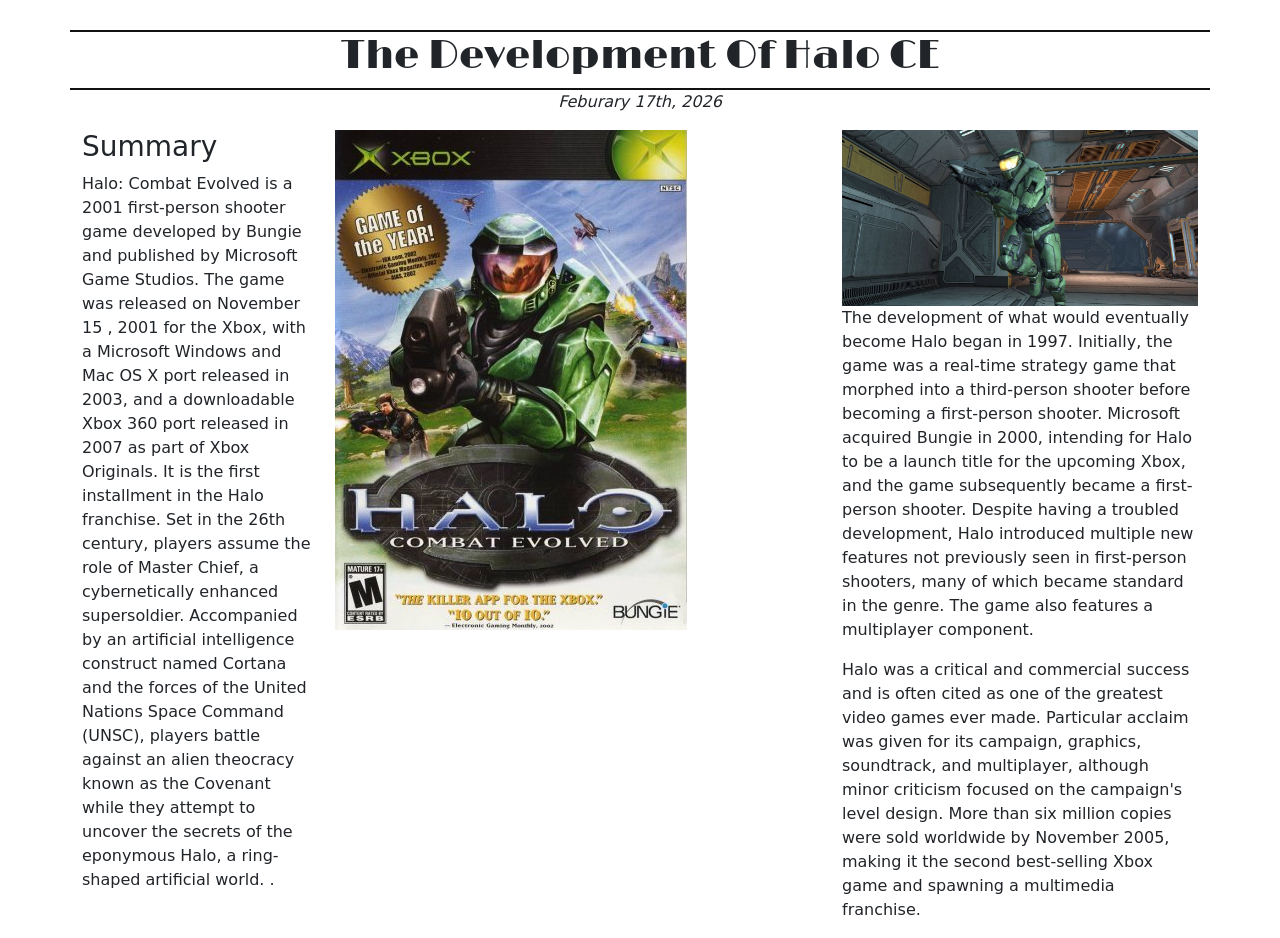
<file: index.html>
<!doctype html>
<html lang="en">
<head>
	<meta charset="utf-8">
	<meta name="viewport" content="width=device-width,initial-scale=1">
	<title>Website Template</title>
	<link href="https://cdn.jsdelivr.net/npm/bootstrap@5.3.8/dist/css/bootstrap.min.css" rel="stylesheet">
	<link rel="stylesheet" href="./assets/css/styles.css">
</head>
<body>
<div class="container">
<div class="row text-center headline">
 <h1>The Development Of Halo CE</h1>
 <link rel="preconnect" href="https://fonts.googleapis.com">
<link rel="preconnect" href="https://fonts.gstatic.com" crossorigin>
<link href="https://fonts.googleapis.com/css2?family=Grenze+Gotisch:wght@100..900&family=Italiana&family=Limelight&family=UnifrakturCook:wght@700&display=swap" rel="stylesheet">
</div> <!-- End Headline -->
<div class="row text-center">
<p><em>Feburary 17th, 2026</em></p>
</div><!-- End Date -->

<div class="row">
	<div class="col-8">
		<div class="row">
			<div class="col-4">
				<h3>Summary</h3>
				<p> Halo: Combat Evolved is a 2001 first-person shooter game developed by Bungie and published by Microsoft Game Studios. The game was released on November 15
					, 2001 for the Xbox, with a Microsoft Windows and Mac OS X port released in 2003, and a downloadable Xbox 360 port released in 2007 as part of Xbox Originals.
					It is the first installment in the Halo franchise. Set in the 26th century, players assume the role of Master Chief, a cybernetically enhanced supersoldier. 
					Accompanied by an artificial intelligence construct named Cortana and the forces of the United Nations Space Command (UNSC), players battle against an alien theocracy
					known as the Covenant while they attempt to uncover the secrets of the eponymous Halo, a ring-shaped artificial world. .</p>
			</div>
			<div class="col-8">
				<img class="img-fluid" src="assets/img/combat.jpg">
			</div>
		</div> <!--end section row-->


	</div> <!-- This the the end of the left big column -->




	<div class="col-4">
		<img class="img-fluid" src="assets/img/combat-2.jpg">

		<p>The development of what would eventually become Halo began in 1997. Initially, 
			the game was a real-time strategy game that morphed into a third-person shooter 
			before becoming a first-person shooter. Microsoft acquired Bungie in 2000, intending 
			for Halo to be a launch title for the upcoming Xbox, and the game subsequently became a 
			first-person shooter. Despite having a troubled development, Halo introduced multiple new 
			features not previously seen in first-person shooters, many of which became standard in the genre. 
			The game also features a multiplayer component. </p>

		<p>Halo was a critical and commercial success and is often cited as one of the 
			greatest video games ever made. Particular acclaim was given for its campaign,
			 graphics, soundtrack, and multiplayer, although minor criticism focused on the
			 campaign's level design. More than six million copies were sold worldwide by November 
			 2005, making it the second best-selling Xbox game and spawning a multimedia franchise.</p>
	</div> <!-- End Column 4 which is the right one -->
</div>
	
</div> <!-- End Container -->



	<script src="https://cdn.jsdelivr.net/npm/bootstrap@5.3.8/dist/js/bootstrap.bundle.min.js"></script>
	<script src="./assets/js/main.js"></script>
</body>
</html>
</file>
<file: assets/css/styles.css>
/* styles.css */

.headline {
	margin-top: 30px;
	border-top: 2px solid #111111;
	border-bottom: 2px solid #111111;
}
h1 {
  font-family: "Limelight", sans-serif;
  font-weight: 400;
  font-style: normal;
}
</file>
